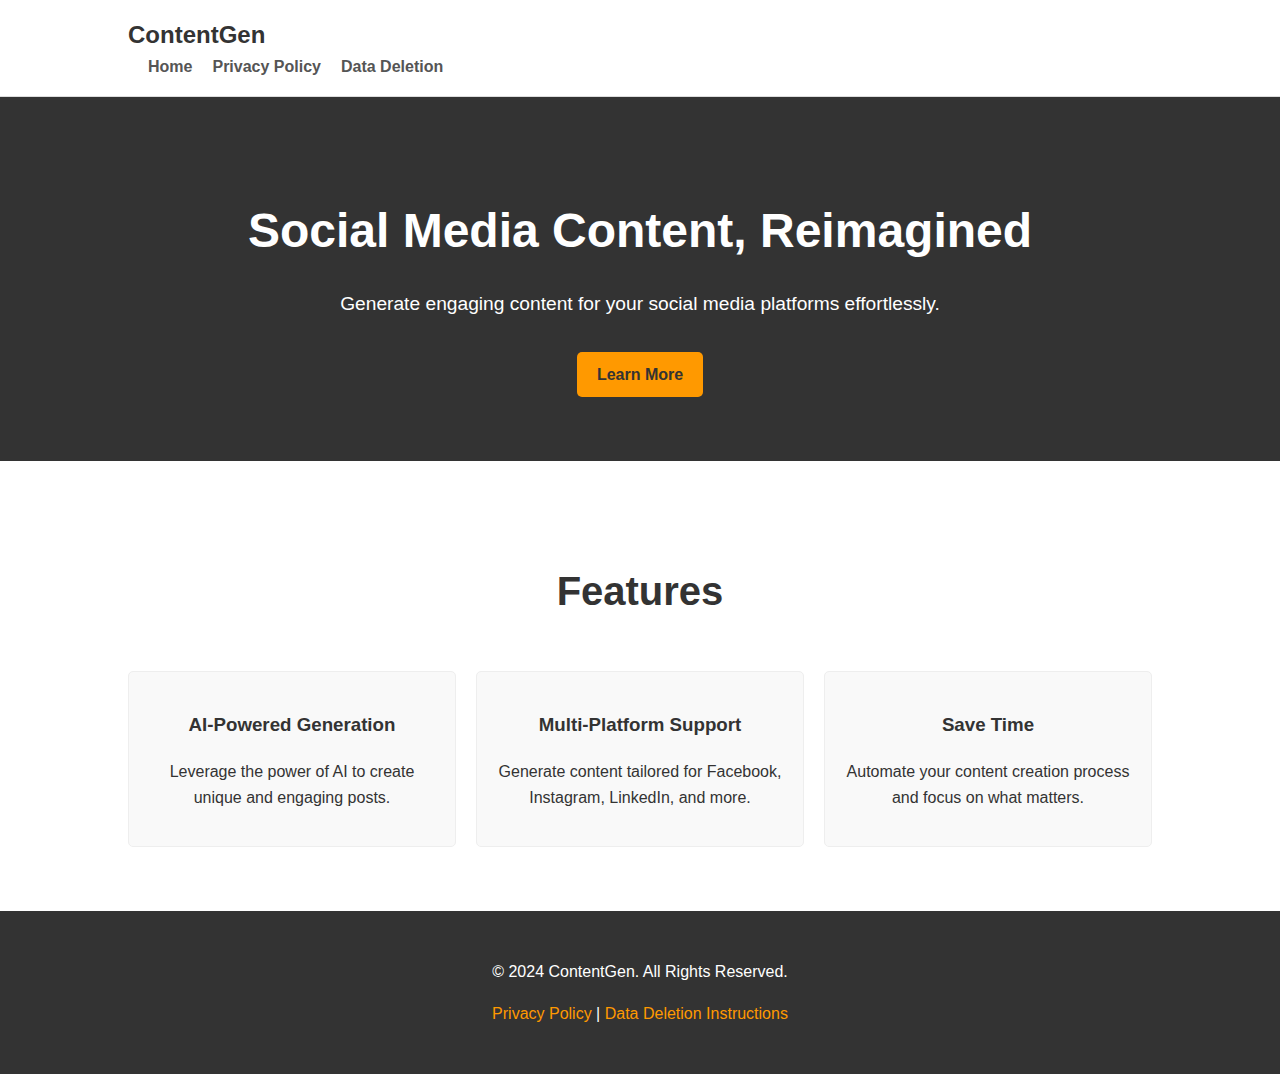
<file: index.html>
<!DOCTYPE html>
<html lang="en">
<head>
    <meta charset="UTF-8">
    <meta name="viewport" content="width=device-width, initial-scale=1.0">
    <title>Welcome to Our Social Media Content Generator</title>
    <link rel="stylesheet" href="css/style.css">
</head>
<body>
    <header>
        <nav>
            <div class="container">
                <a href="index.html" class="logo">ContentGen</a>
                <ul>
                    <li><a href="index.html">Home</a></li>
                    <li><a href="privacy.html">Privacy Policy</a></li>
                    <li><a href="data-deletion.html">Data Deletion</a></li>
                </ul>
            </div>
        </nav>
    </header>

    <main>
        <section class="hero">
            <div class="container">
                <h1>Social Media Content, Reimagined</h1>
                <p>Generate engaging content for your social media platforms effortlessly.</p>
                <a href="#features" class="cta-button">Learn More</a>
            </div>
        </section>

        <section id="features" class="features">
            <div class="container">
                <h2>Features</h2>
                <div class="feature-grid">
                    <div class="feature">
                        <h3>AI-Powered Generation</h3>
                        <p>Leverage the power of AI to create unique and engaging posts.</p>
                    </div>
                    <div class="feature">
                        <h3>Multi-Platform Support</h3>
                        <p>Generate content tailored for Facebook, Instagram, LinkedIn, and more.</p>
                    </div>
                    <div class="feature">
                        <h3>Save Time</h3>
                        <p>Automate your content creation process and focus on what matters.</p>
                    </div>
                </div>
            </div>
        </section>
    </main>

    <footer>
        <div class="container">
            <p>&copy; 2024 ContentGen. All Rights Reserved.</p>
            <p>
                <a href="privacy.html">Privacy Policy</a> |
                <a href="data-deletion.html">Data Deletion Instructions</a>
            </p>
        </div>
    </footer>
</body>
</html>
</file>
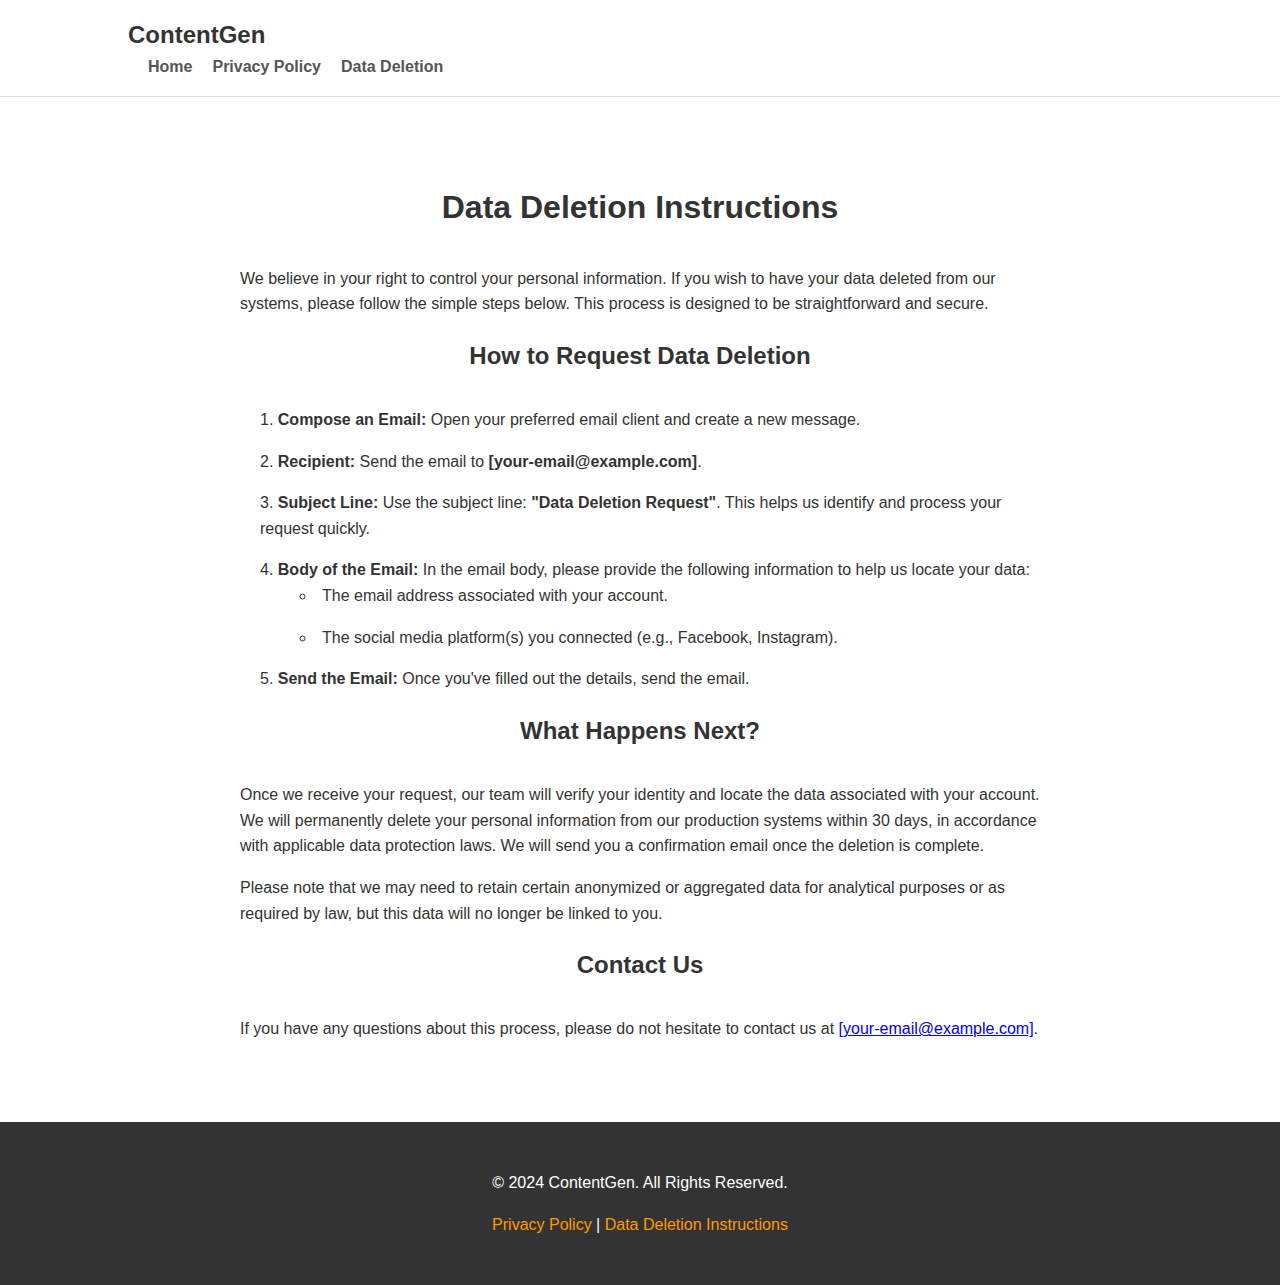
<file: data-deletion.html>
<!DOCTYPE html>
<html lang="en">
<head>
    <meta charset="UTF-8">
    <meta name="viewport" content="width=device-width, initial-scale=1.0">
    <title>Data Deletion Instructions - ContentGen</title>
    <link rel="stylesheet" href="css/style.css">
</head>
<body>
    <header>
        <nav>
            <div class="container">
                <a href="index.html" class="logo">ContentGen</a>
                <ul>
                    <li><a href="index.html">Home</a></li>
                    <li><a href="privacy.html">Privacy Policy</a></li>
                    <li><a href="data-deletion.html">Data Deletion</a></li>
                </ul>
            </div>
        </nav>
    </header>

    <main>
        <section class="data-deletion-instructions">
            <div class="container">
                <h1>Data Deletion Instructions</h1>
                <p>We believe in your right to control your personal information. If you wish to have your data deleted from our systems, please follow the simple steps below. This process is designed to be straightforward and secure.</p>

                <h2>How to Request Data Deletion</h2>
                <ol>
                    <li>
                        <strong>Compose an Email:</strong> Open your preferred email client and create a new message.
                    </li>
                    <li>
                        <strong>Recipient:</strong> Send the email to <strong>[your-email@example.com]</strong>.
                    </li>
                    <li>
                        <strong>Subject Line:</strong> Use the subject line: <strong>"Data Deletion Request"</strong>. This helps us identify and process your request quickly.
                    </li>
                    <li>
                        <strong>Body of the Email:</strong> In the email body, please provide the following information to help us locate your data:
                        <ul>
                            <li>The email address associated with your account.</li>
                            <li>The social media platform(s) you connected (e.g., Facebook, Instagram).</li>
                        </ul>
                    </li>
                    <li>
                        <strong>Send the Email:</strong> Once you've filled out the details, send the email.
                    </li>
                </ol>

                <h2>What Happens Next?</h2>
                <p>Once we receive your request, our team will verify your identity and locate the data associated with your account. We will permanently delete your personal information from our production systems within 30 days, in accordance with applicable data protection laws. We will send you a confirmation email once the deletion is complete.</p>
                <p>Please note that we may need to retain certain anonymized or aggregated data for analytical purposes or as required by law, but this data will no longer be linked to you.</p>

                <h2>Contact Us</h2>
                <p>If you have any questions about this process, please do not hesitate to contact us at <a href="mailto:[your-email@example.com]">[your-email@example.com]</a>.</p>
            </div>
        </section>
    </main>

    <footer>
        <div class="container">
            <p>&copy; 2024 ContentGen. All Rights Reserved.</p>
            <p>
                <a href="privacy.html">Privacy Policy</a> | 
                <a href="data-deletion.html">Data Deletion Instructions</a>
            </p>
        </div>
    </footer>
</body>
</html>
</file>
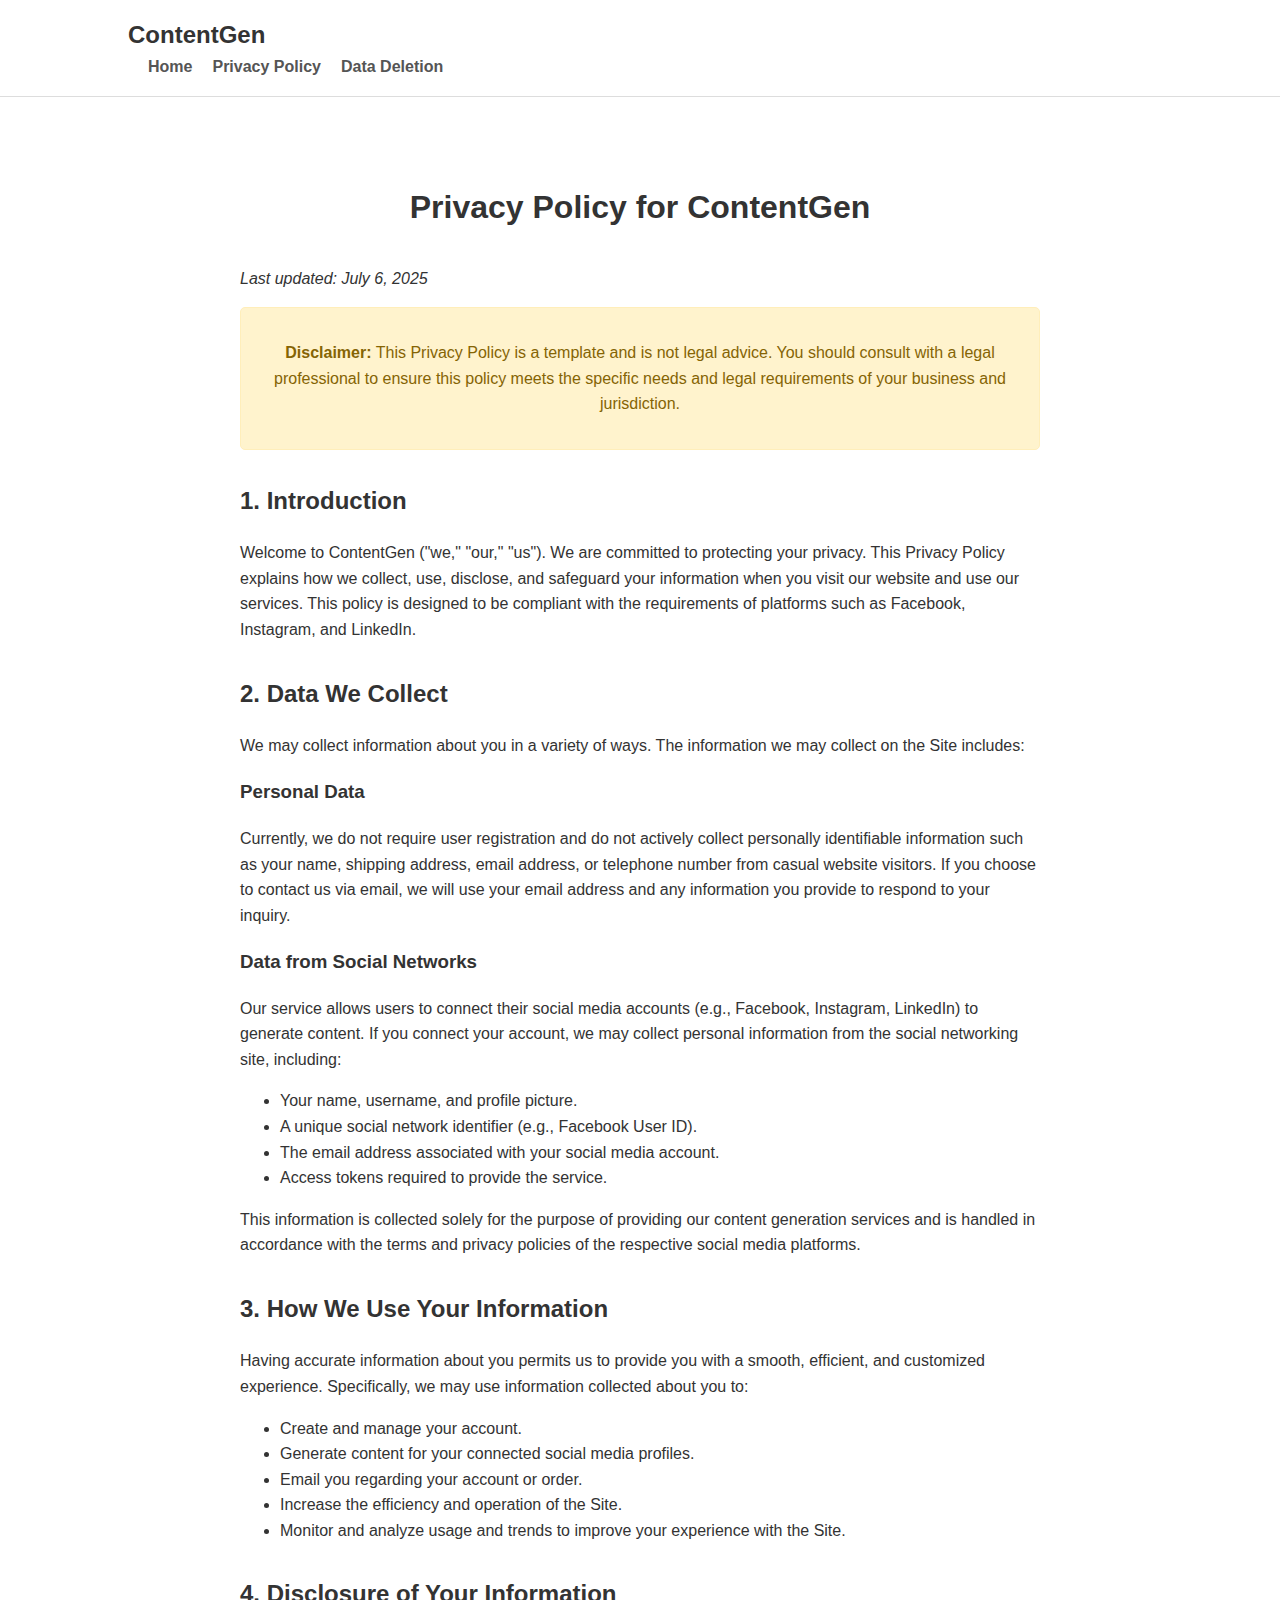
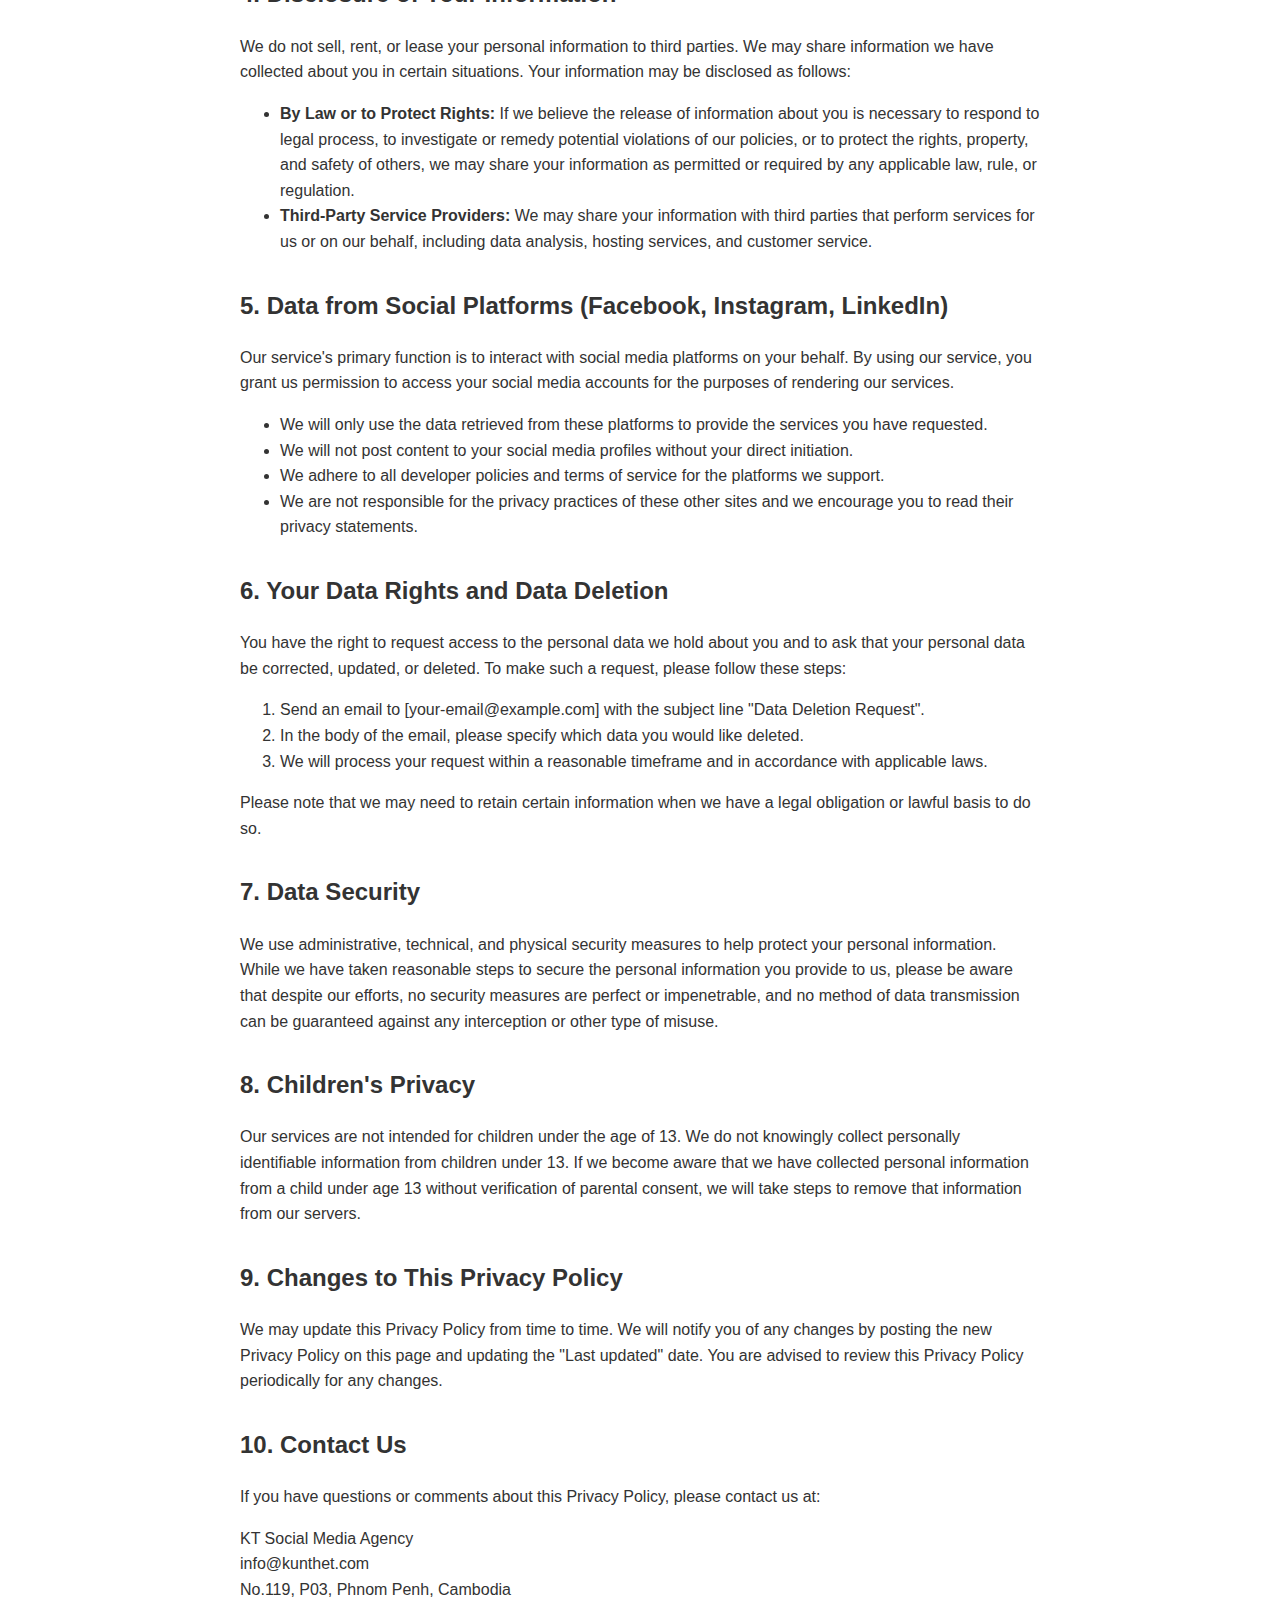
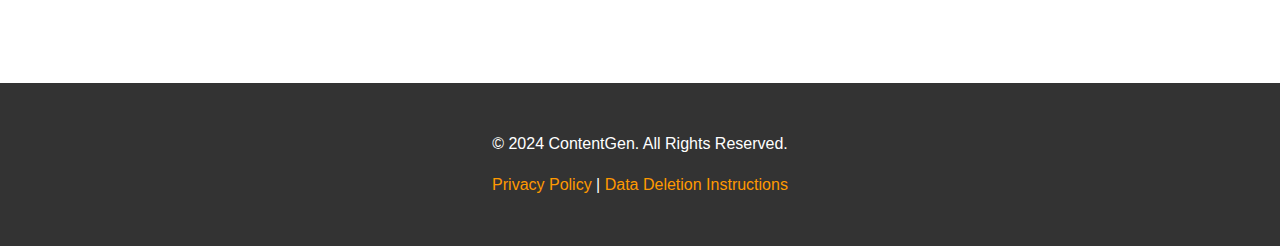
<file: privacy.html>
<!DOCTYPE html>
<html lang="en">
<head>
    <meta charset="UTF-8">
    <meta name="viewport" content="width=device-width, initial-scale=1.0">
    <title>Privacy Policy - ContentGen</title>
    <link rel="stylesheet" href="css/style.css">
</head>
<body>
    <header>
        <nav>
            <div class="container">
                <a href="index.html" class="logo">ContentGen</a>
                <ul>
                    <li><a href="index.html">Home</a></li>
                    <li><a href="privacy.html">Privacy Policy</a></li>
                    <li><a href="data-deletion.html">Data Deletion</a></li>
                </ul>
            </div>
        </nav>
    </header>

    <main>
        <section class="privacy-policy">
            <div class="container">
                <h1>Privacy Policy for ContentGen</h1>
                <p><em>Last updated: July 6, 2025</em></p>

                <div class="disclaimer">
                    <p><strong>Disclaimer:</strong> This Privacy Policy is a template and is not legal advice. You should consult with a legal professional to ensure this policy meets the specific needs and legal requirements of your business and jurisdiction.</p>
                </div>

                <h2>1. Introduction</h2>
                <p>Welcome to ContentGen ("we," "our," "us"). We are committed to protecting your privacy. This Privacy Policy explains how we collect, use, disclose, and safeguard your information when you visit our website and use our services. This policy is designed to be compliant with the requirements of platforms such as Facebook, Instagram, and LinkedIn.</p>

                <h2>2. Data We Collect</h2>
                <p>We may collect information about you in a variety of ways. The information we may collect on the Site includes:</p>
                
                <h3>Personal Data</h3>
                <p>Currently, we do not require user registration and do not actively collect personally identifiable information such as your name, shipping address, email address, or telephone number from casual website visitors. If you choose to contact us via email, we will use your email address and any information you provide to respond to your inquiry.</p>

                <h3>Data from Social Networks</h3>
                <p>Our service allows users to connect their social media accounts (e.g., Facebook, Instagram, LinkedIn) to generate content. If you connect your account, we may collect personal information from the social networking site, including:</p>
                <ul>
                    <li>Your name, username, and profile picture.</li>
                    <li>A unique social network identifier (e.g., Facebook User ID).</li>
                    <li>The email address associated with your social media account.</li>
                    <li>Access tokens required to provide the service.</li>
                </ul>
                <p>This information is collected solely for the purpose of providing our content generation services and is handled in accordance with the terms and privacy policies of the respective social media platforms.</p>

                <h2>3. How We Use Your Information</h2>
                <p>Having accurate information about you permits us to provide you with a smooth, efficient, and customized experience. Specifically, we may use information collected about you to:</p>
                <ul>
                    <li>Create and manage your account.</li>
                    <li>Generate content for your connected social media profiles.</li>
                    <li>Email you regarding your account or order.</li>
                    <li>Increase the efficiency and operation of the Site.</li>
                    <li>Monitor and analyze usage and trends to improve your experience with the Site.</li>
                </ul>

                <h2>4. Disclosure of Your Information</h2>
                <p>We do not sell, rent, or lease your personal information to third parties. We may share information we have collected about you in certain situations. Your information may be disclosed as follows:</p>
                <ul>
                    <li><strong>By Law or to Protect Rights:</strong> If we believe the release of information about you is necessary to respond to legal process, to investigate or remedy potential violations of our policies, or to protect the rights, property, and safety of others, we may share your information as permitted or required by any applicable law, rule, or regulation.</li>
                    <li><strong>Third-Party Service Providers:</strong> We may share your information with third parties that perform services for us or on our behalf, including data analysis, hosting services, and customer service.</li>
                </ul>

                <h2>5. Data from Social Platforms (Facebook, Instagram, LinkedIn)</h2>
                <p>Our service's primary function is to interact with social media platforms on your behalf. By using our service, you grant us permission to access your social media accounts for the purposes of rendering our services.</p>
                <ul>
                    <li>We will only use the data retrieved from these platforms to provide the services you have requested.</li>
                    <li>We will not post content to your social media profiles without your direct initiation.</li>
                    <li>We adhere to all developer policies and terms of service for the platforms we support.</li>
                    <li>We are not responsible for the privacy practices of these other sites and we encourage you to read their privacy statements.</li>
                </ul>

                <h2>6. Your Data Rights and Data Deletion</h2>
                <p>You have the right to request access to the personal data we hold about you and to ask that your personal data be corrected, updated, or deleted. To make such a request, please follow these steps:</p>
                <ol>
                    <li>Send an email to [your-email@example.com] with the subject line "Data Deletion Request".</li>
                    <li>In the body of the email, please specify which data you would like deleted.</li>
                    <li>We will process your request within a reasonable timeframe and in accordance with applicable laws.</li>
                </ol>
                <p>Please note that we may need to retain certain information when we have a legal obligation or lawful basis to do so.</p>

                <h2>7. Data Security</h2>
                <p>We use administrative, technical, and physical security measures to help protect your personal information. While we have taken reasonable steps to secure the personal information you provide to us, please be aware that despite our efforts, no security measures are perfect or impenetrable, and no method of data transmission can be guaranteed against any interception or other type of misuse.</p>

                <h2>8. Children's Privacy</h2>
                <p>Our services are not intended for children under the age of 13. We do not knowingly collect personally identifiable information from children under 13. If we become aware that we have collected personal information from a child under age 13 without verification of parental consent, we will take steps to remove that information from our servers.</p>
                
                <h2>9. Changes to This Privacy Policy</h2>
                <p>We may update this Privacy Policy from time to time. We will notify you of any changes by posting the new Privacy Policy on this page and updating the "Last updated" date. You are advised to review this Privacy Policy periodically for any changes.</p>
                
                <h2>10. Contact Us</h2>
                <p>If you have questions or comments about this Privacy Policy, please contact us at:</p>
                <p>KT Social Media Agency<br>
                info@kunthet.com<br>
                No.119, P03, Phnom Penh, Cambodia</p>
            </div>
        </section>
    </main>

    <footer>
        <div class="container">
            <p>&copy; 2024 ContentGen. All Rights Reserved.</p>
            <p>
                <a href="privacy.html">Privacy Policy</a> |
                <a href="data-deletion.html">Data Deletion Instructions</a>
            </p>
        </div>
    </footer>
</body>
</html>
</file>
<file: css/style.css>
/* General Body Styles */
body {
    font-family: -apple-system, BlinkMacSystemFont, "Segoe UI", Roboto, Helvetica, Arial, sans-serif;
    line-height: 1.6;
    margin: 0;
    padding: 0;
    background-color: #f4f4f4;
    color: #333;
}

.container {
    width: 80%;
    margin: auto;
    overflow: hidden;
    padding: 0 20px;
}

/* Header & Navigation */
header {
    background: #fff;
    border-bottom: 1px solid #ddd;
    padding: 1rem 0;
}

header nav {
    display: flex;
    justify-content: space-between;
    align-items: center;
}

header .logo {
    font-size: 1.5rem;
    font-weight: bold;
    color: #333;
    text-decoration: none;
}

header ul {
    margin: 0;
    padding: 0;
    list-style: none;
    display: flex;
}

header ul li {
    margin-left: 20px;
}

header ul li a {
    text-decoration: none;
    color: #555;
    font-weight: bold;
}

/* Hero Section */
.hero {
    background: #333;
    color: #fff;
    padding: 4rem 0;
    text-align: center;
}

.hero h1 {
    font-size: 3rem;
    margin-bottom: 1rem;
}

.hero p {
    font-size: 1.2rem;
    margin-bottom: 2rem;
}

.cta-button {
    display: inline-block;
    background: #f90;
    color: #333;
    padding: 10px 20px;
    text-decoration: none;
    border-radius: 5px;
    font-weight: bold;
}

/* Features Section */
.features {
    padding: 4rem 0;
    background: #fff;
}

.features h2 {
    text-align: center;
    margin-bottom: 3rem;
    font-size: 2.5rem;
}

.feature-grid {
    display: grid;
    grid-template-columns: repeat(auto-fit, minmax(250px, 1fr));
    gap: 20px;
}

.feature {
    background: #f9f9f9;
    padding: 20px;
    border: 1px solid #eee;
    border-radius: 5px;
    text-align: center;
}

/* Footer */
footer {
    background: #333;
    color: #fff;
    text-align: center;
    padding: 2rem 0;
}

footer a {
    color: #f90;
    text-decoration: none;
}

/* Privacy Policy Page */
.privacy-policy {
    padding: 4rem 0;
    background: #fff;
}

.privacy-policy .container {
    max-width: 800px;
}

.privacy-policy h1 {
    text-align: center;
    margin-bottom: 2rem;
}

.privacy-policy h2 {
    margin-top: 2rem;
}

.data-deletion-instructions {
    padding: 4rem 0;
    background: #fff;
}

.data-deletion-instructions .container {
    max-width: 800px;
}

.data-deletion-instructions h1, .data-deletion-instructions h2 {
    text-align: center;
    margin-bottom: 2rem;
}

.data-deletion-instructions ol {
    list-style-position: inside;
    padding-left: 20px;
}

.data-deletion-instructions li {
    margin-bottom: 1rem;
}

.disclaimer {
    background: #fff3cd;
    color: #856404;
    padding: 1rem;
    border: 1px solid #ffeeba;
    border-radius: 5px;
    margin-bottom: 2rem;
    text-align: center;
}
</file>
